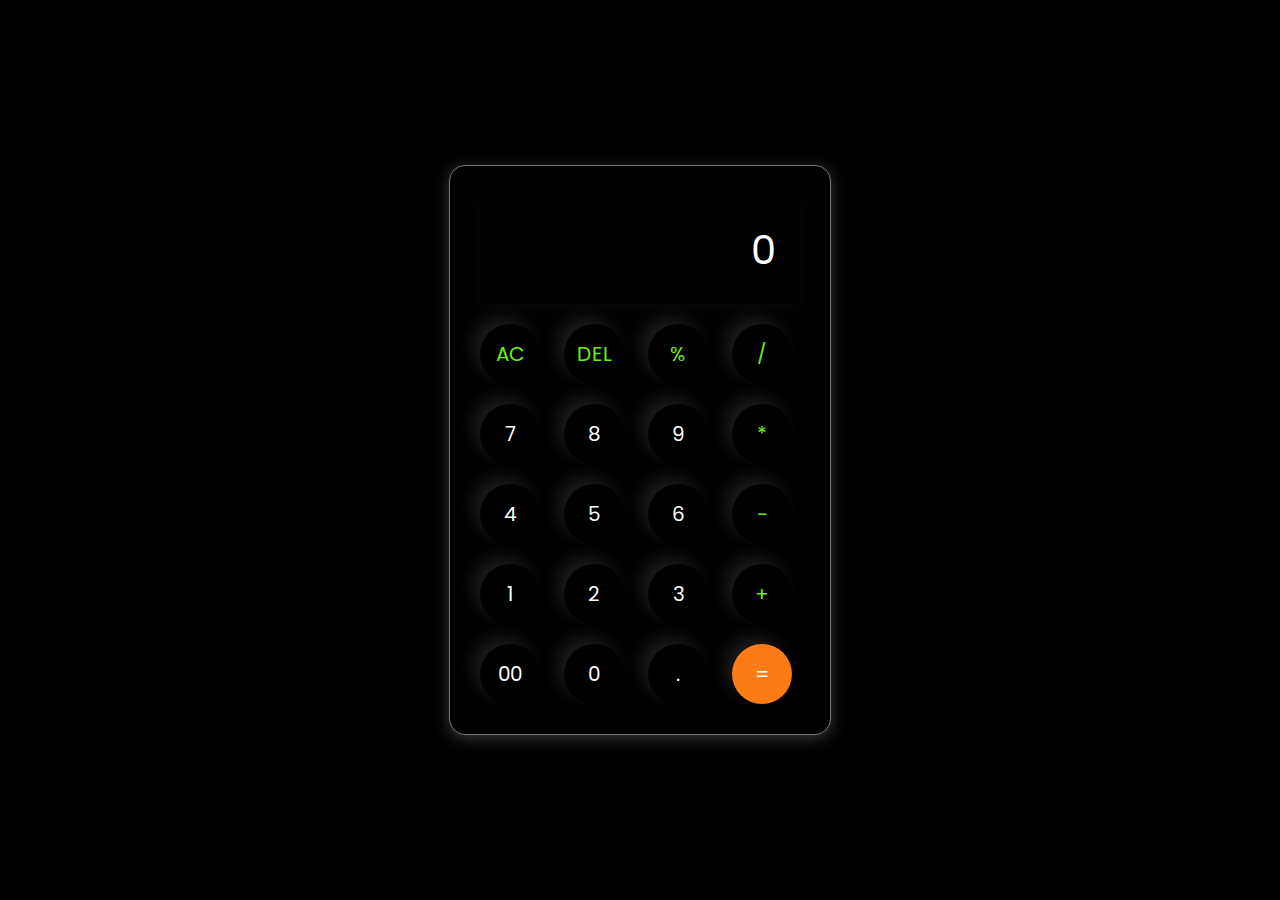
<file: CALC/index.html>
<!DOCTYPE html>
<html lang="en">
  <head>
    <meta charset="UTF-8" />
    <meta http-equiv="X-UA-Compatible" content="IE=edge" />
    <meta name="viewport" content="width=device-width, initial-scale=1.0" />
    <link rel="stylesheet" href="style.css" />
    <title>Calculator</title>
  </head>
  <body>
    <div class="calculator">
      <input type="text" id="inputBox" placeholder="0" />
      <div>
        <button class="operator">AC</button>
        <button class="operator">DEL</button>
        <button class="operator">%</button>
        <button class="operator">/</button>
      </div>
      <div>
        <button>7</button>
        <button>8</button>
        <button>9</button>
        <button class="operator">*</button>
      </div>
      <div>
        <button>4</button>
        <button>5</button>
        <button>6</button>
        <button class="operator">-</button>
      </div>
      <div>
        <button>1</button>
        <button>2</button>
        <button>3</button>
        <button class="operator">+</button>
      </div>
      <div>
        <button>00</button>
        <button>0</button>
        <button>.</button>
        <button class="equalBtn">=</button>
      </div>
    </div>

    <script src="script.js"></script>
  </body>
</html>
</file>
<file: CALC/style.css>
@import url('https://fonts.googleapis.com/css2?family=Poppins:wght@500&display=swap');

*{
    margin: 0;
    padding: 0;
    box-sizing: border-box;
    font-family: 'Poppins', sans-serif;
}

body{
    width: 100%;
    height: 100vh;
    display: flex;
    justify-content: center;
    align-items: center;
    background: #000000;
}

.calculator{
    border: 1px solid #717377;
    padding: 20px;
    border-radius: 16px;
    background: #000000;
    box-shadow: 0px 3px 15px rgba(113, 115, 119, 0.5);
}

input{
    width: 320px;
    border: none;
    padding: 24px;
    margin: 10px;
    background: transparent;
    box-shadow: 0px 3px 15px rgba(84, 84, 84, 0.1);
    font-size: 40px;
    text-align: right;
    cursor: pointer;
    color: #ffffff;
}

input::placeholder{
    color: #ffffff;
}

button{
    border: none;
    width: 60px;
    height: 60px;
    margin: 10px;
    border-radius: 50%;
    background: transparent;
    color: #ffffff;
    font-size: 20px;
    box-shadow: -8px -8px 15px rgba(255, 255, 255, 0.1);
    cursor: pointer;
}

.equalBtn{
    background-color: #fb7c14;
}

.operator{
    color: #6dee0a;
}
</file>
